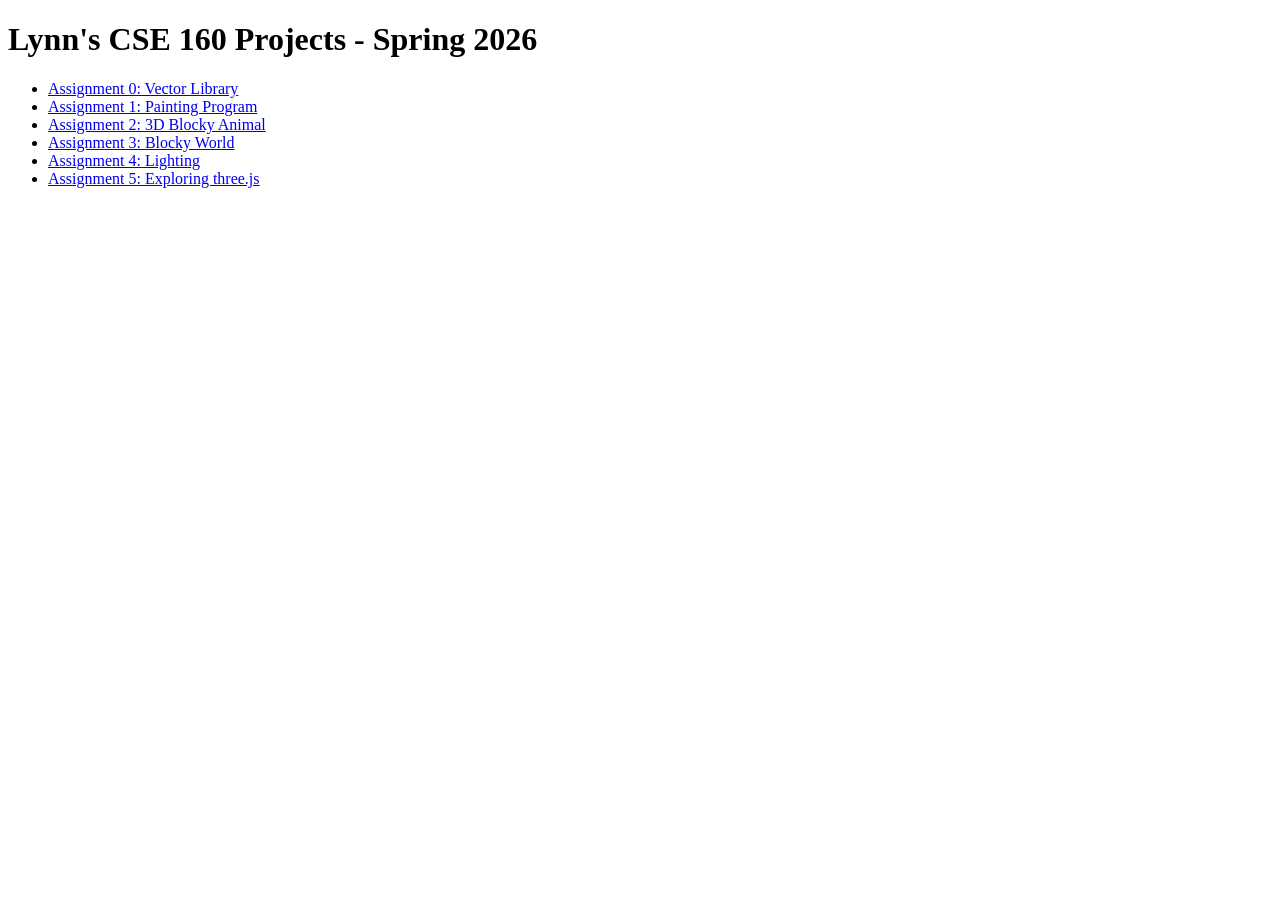
<file: index.html>
<!DOCTYPE html>
<html lang = "en">
<head>
    <meta charset="UTF-8">
    <title>Lynn's CSE 160 Projects</title>
</head>
<body>
    <h1>Lynn's CSE 160 Projects - Spring 2026</h1>
    <ul>
        <!-- Remember to use use relative paths to your html files so it works both locally and on Github Pages -->
        <li><a href="asgn0/asgn0.html">Assignment 0: Vector Library</a></li>
        <li><a href="asgn1/asgn1.html">Assignment 1: Painting Program</a></li>
        <li><a href="asgn2/asgn2.html">Assignment 2: 3D Blocky Animal</a></li>
        <li><a href="asgn3/asgn3.html">Assignment 3: Blocky World</a></li>
        <li><a href="asgn4/asgn4.html">Assignment 4: Lighting</a></li>
        <li><a href="asgn5/asgn5.html">Assignment 5: Exploring three.js</a></li>
    </ul>
</body>
</html>
</file>
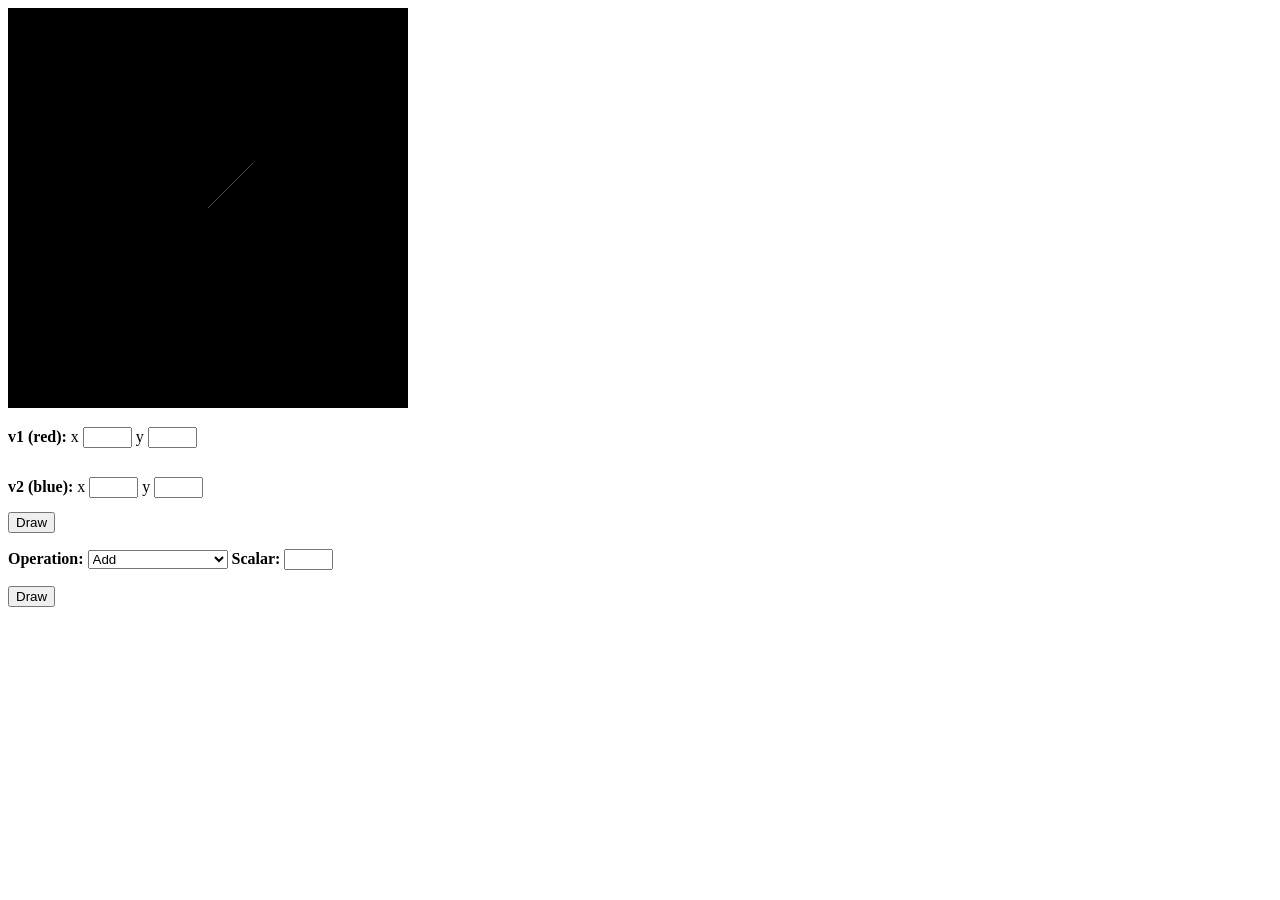
<file: asgn0/asgn0.html>
<!-- Name: Lynn Gen -->
<!-- Email: lygen@ucsc.edu -->

<!DOCTYPE html>
<html lang="en">
  <head>
    <meta charset="utf-8"/>
    <title>Asgn0: Vector Library</title>
    <link rel="stylesheet" href="asgn0.css">
  </head>

  <body onload="main()">
    <canvas id="canvas" width="400" height="400">
      Please use a browser that supports "canvas"
    </canvas>

    <script src="lib/cuon-matrix-cse160.js"></script>
    <script src="asgn0.js"></script>

    <!-- for inputting two vectors -->
    <div class="vectorInput">
      <p><strong>v1 (red):</strong></p>
      <p>x</p>  <!-- future: can use labels for horizonal align w/o CSS -->
      <input type="text" id="v1x" size="4"/>
      <p>y</p>
      <input type="text" id="v1y" size="4"/>
    </div>
    <div class="vectorInput">
      <p><strong>v2 (blue):</strong></p>
      <p>x</p>
      <input type="text" id="v2x" size="4"/>
      <p>y</p>
      <input type="text" id="v2y" size="4"/>
    </div>

    <button id="drawButton">Draw</button>

    <!-- for doing operations -->
    <div class="vectorInput">
      <p><strong>Operation:</strong></p>
      <select id="op">
        <option value="add">Add</option>
        <option value="sub">Subtract</option>
        <option value="mul">Multiply (scalar)</option>
        <option value="div">Divide (scalar)</option>
        <option value="magnitude">Print magnitude</option>
        <option value="normalize">Normalize</option>
        <option value="angle">Print angle between</option>
        <option value="area">Print triangle area</option>
      </select>
      <p><strong>Scalar:</strong><p>
      <input type="text" id="scalar" size="4"/>
    </div>

    <button id="opButton">Draw</button>

  </body>
</html>
</file>
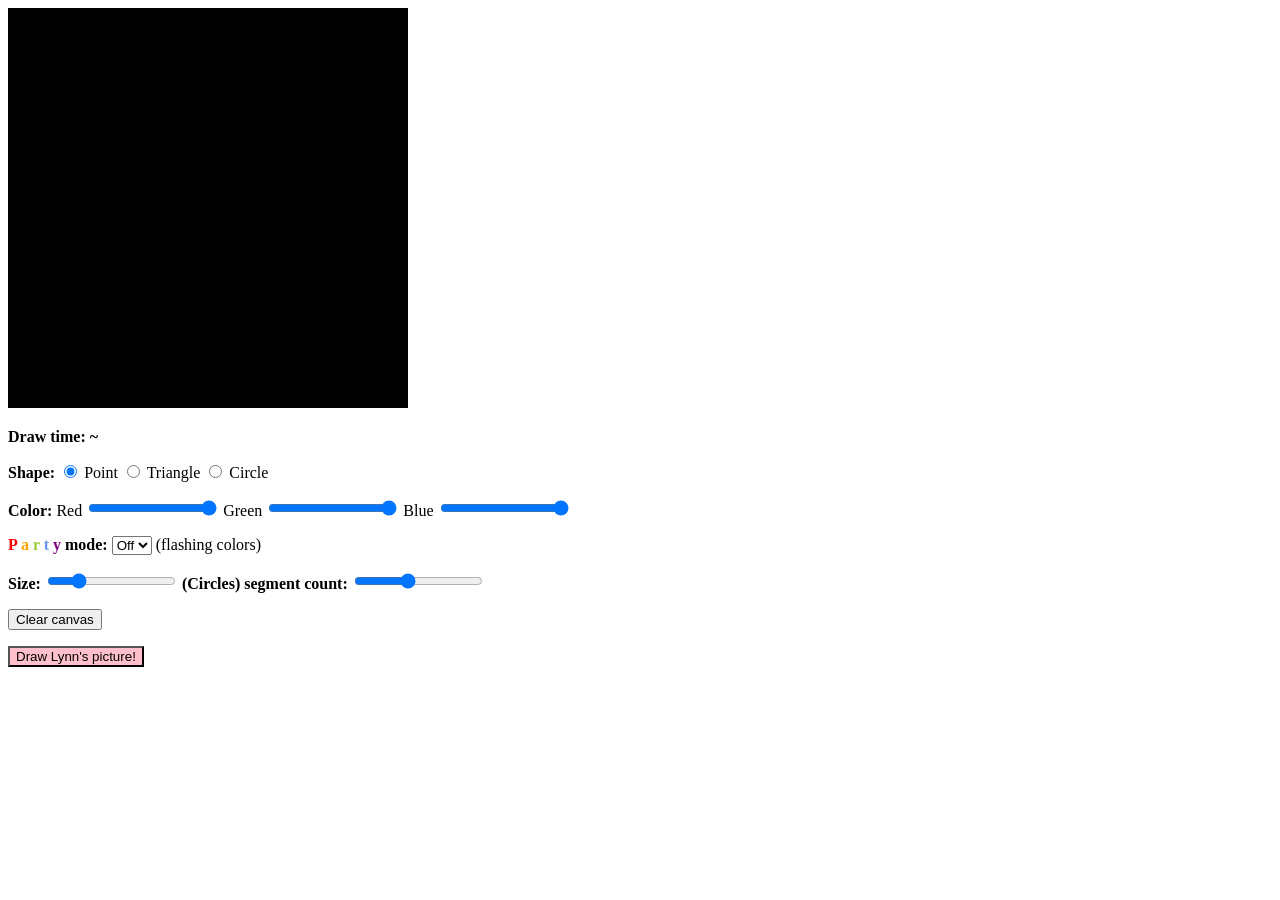
<file: asgn1/asgn1.html>
<!-- Name: Lynn Gen -->
<!-- Email: lygen@ucsc.edu -->

<!DOCTYPE html>
<html lang="en">
  <head>
    <meta charset="utf-8"/>
    <title>Asgn1: Painting Program</title>
  </head>

  <body onload="main()">
    <div>
      <canvas id="webgl" width="400" height="400">
        Please use a browser that supports "canvas"
      </canvas>
      <img src="img/LG_reference.jpg" id="lynnPicRef" style="visibility:hidden" height="400">
    </div>
    
    <div>
      <p>
        <strong>Draw time: ~</strong>
        <span id="msCounter"></span>
      </p>
    </div>

    <div>
      <label><strong>Shape: </strong></label>
      <input type="radio" id="selectPoint" name="shapeSelect" value="point" checked/>
      <label for="selectPoint">Point</label>
      <input type="radio" id="selectTriangle" name="shapeSelect" value="triangle"/>
      <label for="selectTriangle">Triangle</label>
      <input type="radio" id="selectCircle" name="shapeSelect" value="circle"/>
      <label for="selectCircle">Circle</label>
    </div>
    <p></p>
    <div>
      <label><strong>Color: </strong>Red</label>
      <input type="range" min="0" max="100" value="100" class="slider" id="redSlider">
      <label>Green</label>
      <input type="range" min="0" max="100" value="100" class="slider" id="greenSlider">
      <label>Blue</label>
      <input type="range" min="0" max="100" value="100" class="slider" id="blueSlider">
    </div>
    <p></p>
    <div>
      <label><strong>
        <span style="color:red">P</span>
        <span style="color:orange">a</span>
        <span style="color:yellowgreen">r</span>
        <span style="color:cornflowerblue">t</span>
        <span style="color:purple">y</span> mode: 
      </strong></label>
      <select id="partyModeSelect">
        <option value="off">Off</option>
        <option value="on">On</option>
      </select>
      <label>(flashing colors)</label>
    </div>
    <p></p>
    <div>
      <label><strong>Size: </strong></label>
      <input type="range" min="2" max="40" value="10" class="slider" id="sizeSlider">
      <label><strong>(Circles) segment count: </strong></label>
      <input type="range" min="5" max="32" value="16" class="slider" id="segmentCountSlider">
    </div>
    <p></p>
    <div>
      <button id="clearButton">Clear canvas</button>
    </div>
    <p></p>
    <div>
      <button id="lynnPicButton" style="background-color:pink">Draw Lynn's picture!</button>
    </div>

    <script src="lib/webgl-utils.js"></script>
    <script src="lib/webgl-debug.js"></script>
    <script src="lib/cuon-utils.js"></script>
    <script src="Point.js"></script>
    <script src="Triangle.js"></script>
    <script src="Circle.js"></script>
    <script src="LynnsPictureDrawer.js"></script>
    <script src="asgn1.js"></script>

  </body>
</html>
</file>
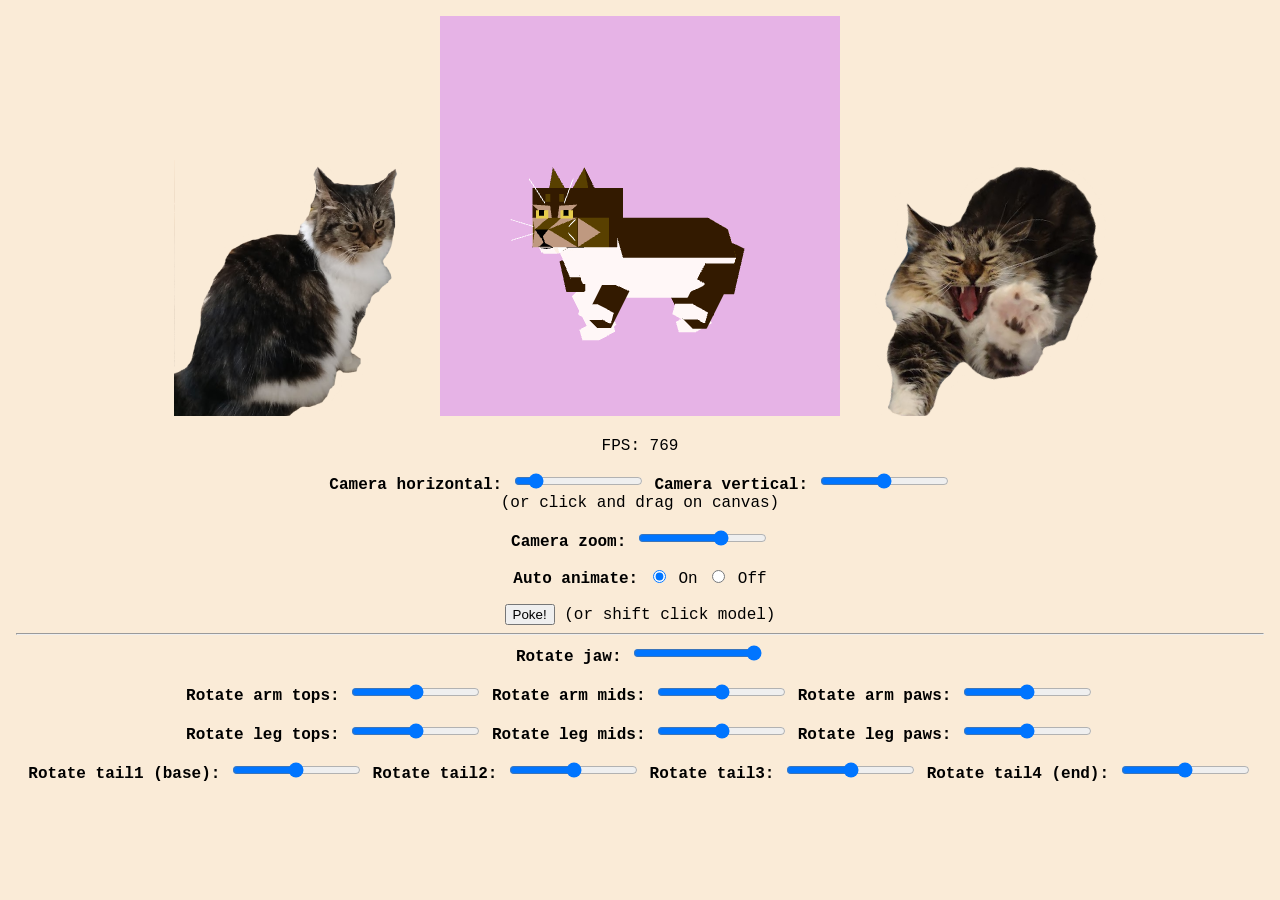
<file: asgn2/asgn2.html>
<!-- Name: Lynn Gen -->
<!-- Email: lygen@ucsc.edu -->

<!DOCTYPE html>
<html lang="en">
  <head>
    <meta charset="utf-8"/>
    <title>Asgn2: 3D Blocky Animal</title>
    <link rel="stylesheet" href="asgn2.css">
  </head>

  <body onload="main()">
    <div id="canvAndImg">
      <img src="img/loki1.png" title="A brown and white cat with a mischevious glance.">
      <canvas id="webgl" width="400" height="400">
        Please use a browser that supports "canvas"
      </canvas>
      <img src="img/loki2.png" title="A brown and white cat stretching and yawning.">
    </div>
    <p>FPS: <span id="fpsCounter"></span></p>

    <!-- <div id="controls"> -->
      <div>
        <label><strong>Camera horizontal: </strong></label>
        <input type="range" min="0" max="360" value="45" class="slider" id="cameraXSlider">
        <label><strong>Camera vertical: </strong></label>
        <input type="range" min="0" max="180" value="90" class="slider" id="cameraYSlider">
      </div>
      <span>(or click and drag on canvas)</span>
      <p></p>
      <div>
        <label><strong>Camera zoom: </strong></label>
        <input type="range" min="2" max="5" value="4" class="slider" id="cameraZoomSlider">
      </div>
      <p></p>
      <div>
        <label><strong>Auto animate: </strong></label>
        <input type="radio" id="animOn" name="autoAnimToggle" value="on" checked/>
        <label for="bobOn">On</label>
        <input type="radio" id="animOff" name="autoAnimToggle" value="off"/>
        <label for="bobOff">Off</label>
      </div>
      <p></p>
      <div>
        <button id="pokeButton">Poke!</button>
        <label>(or shift click model)</label>
      </div>
      <hr></hr>
      <div>
        <label><strong>Rotate jaw: </strong></label>
        <input type="range" min="-30" max="0" value="0" class="slider" id="jawSlider">
      </div>
      <p></p>
      <div>
        <label><strong>Rotate arm tops: </strong></label>
        <input type="range" min="-25" max="25" value="0" class="slider" id="armTopSlider">
        <label><strong>Rotate arm mids: </strong></label>
        <input type="range" min="-25" max="25" value="0" class="slider" id="armMidSlider">
        <label><strong>Rotate arm paws: </strong></label>
        <input type="range" min="-20" max="20" value="0" class="slider" id="armPawSlider">
      </div>
      <p></p>
      <div>
        <label><strong>Rotate leg tops: </strong></label>
        <input type="range" min="-25" max="25" value="0" class="slider" id="legTopSlider">
        <label><strong>Rotate leg mids: </strong></label>
        <input type="range" min="-25" max="25" value="0" class="slider" id="legMidSlider">
        <label><strong>Rotate leg paws: </strong></label>
        <input type="range" min="-20" max="20" value="0" class="slider" id="legPawSlider">
      </div>
      <p></p>
      <div>
        <label><strong>Rotate tail1 (base): </strong></label>
        <input type="range" min="-20" max="20" value="0" class="slider" id="tail1Slider">
        <label><strong>Rotate tail2: </strong></label>
        <input type="range" min="-20" max="20" value="0" class="slider" id="tail2Slider">
        <label><strong>Rotate tail3: </strong></label>
        <input type="range" min="-20" max="20" value="0" class="slider" id="tail3Slider">
        <label><strong>Rotate tail4 (end): </strong></label>
        <input type="range" min="-20" max="20" value="0" class="slider" id="tail4Slider">
      </div>
    <!-- </div> -->


    <script src="lib/webgl-utils.js"></script>
    <script src="lib/webgl-debug.js"></script>
    <script src="lib/cuon-utils.js"></script>
    <script src="lib/cuon-matrix-cse160.js"></script>
    <script src="Shape.js"></script>
    <script src="Cube.js"></script>
    <script src="Head.js"></script>
    <script src="Ear.js"></script>
    <script src="Body.js"></script>
    <script src="Jaw.js"></script>
    <script src="asgn2.js"></script>

  </body>
</html>
</file>
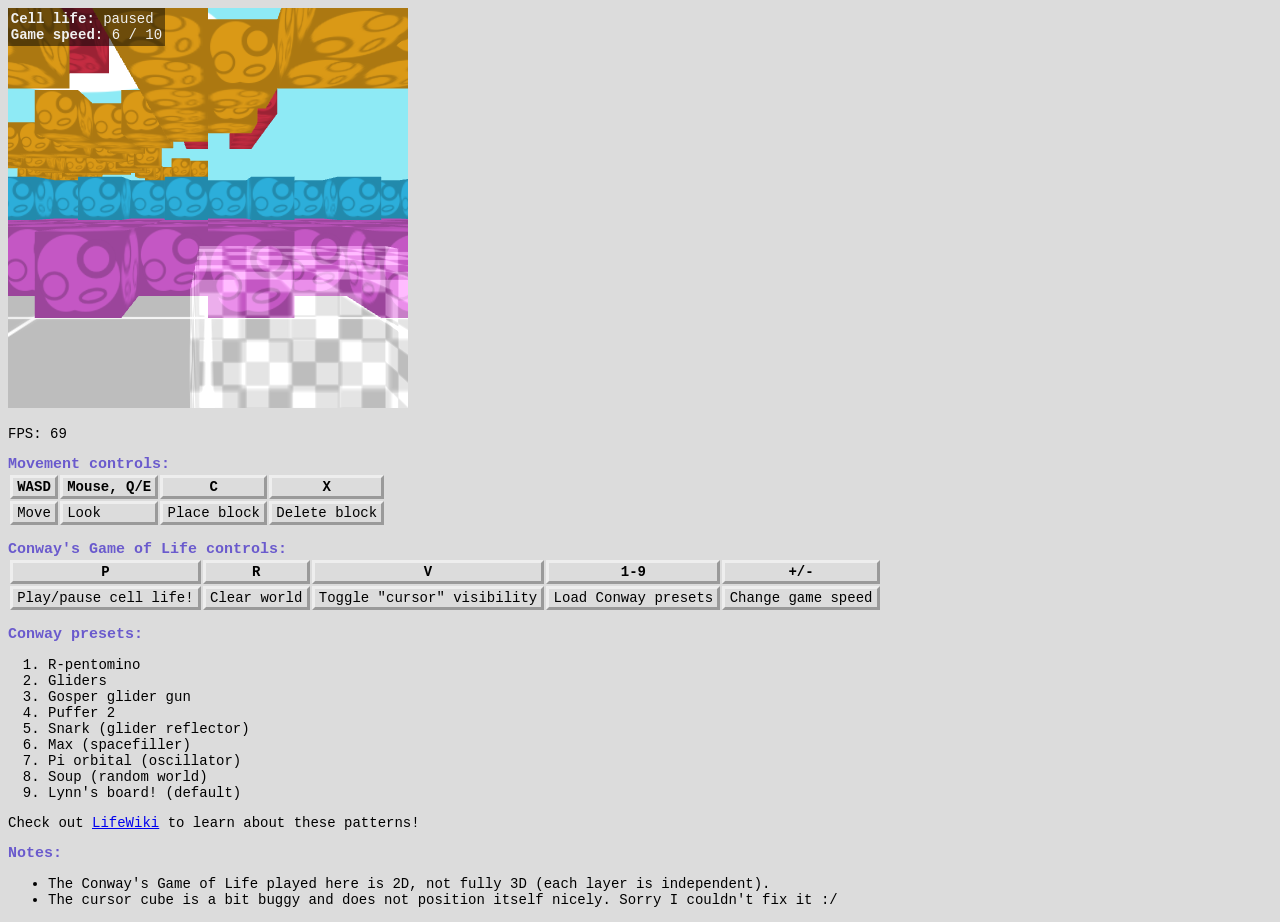
<file: asgn3/asgn3.html>
<!-- Name: Lynn Gen -->
<!-- Email: lygen@ucsc.edu -->

<!DOCTYPE html>
<html lang="en">
  <head>
    <meta charset="utf-8"/>
    <title>Asgn3: Blocky World</title>
    <link rel="stylesheet" href="asgn3.css">
  </head>

  <body onload="main()">
    <div id="container">
      <div id="canvasUI">
        <div><strong>Cell life: </strong><span id="conwayActive"></span></div>
        <div><strong>Game speed: </strong><span id="conwaySlowdown"></span> / 10</div>
      </div>
      <div id="canvAndImg">
        <canvas id="webgl" width="400" height="400">
          Please use a browser that supports "canvas"
        </canvas>
      </div>
      <p>FPS: <span id="fpsCounter"></span></p>
    </div>

    <div>
      <label>Movement controls:</label>
      <table>
        <tr>
          <th>WASD</th>
          <th>Mouse, Q/E</th>
          <th>C</th>
          <th>X</th>
        </tr>
        <tr>
          <td>Move</td>
          <td>Look</td>
          <td>Place block</td>
          <td>Delete block</td>
        </tr>
      </table>
      <p></p>
      <label>Conway's Game of Life controls:</label>
      <table>
        <tr>
          <th>P</th>
          <th>R</th>
          <th>V</th>
          <th>1-9</th>
          <th>+/-</th>
        </tr>
        <tr>
          <td>Play/pause cell life!</td>
          <td>Clear world</td>
          <td>Toggle "cursor" visibility</td>
          <td>Load Conway presets</td>
          <td>Change game speed</td>
        </tr>
      </table>
    </div>
    <p></p>

    <div>
      <label>Conway presets:</label>
      <ol>
        <li>R-pentomino</li>
        <li>Gliders</li>
        <li>Gosper glider gun</li>
        <li>Puffer 2</li>
        <li>Snark (glider reflector)</li>
        <li>Max (spacefiller)</li>
        <li>Pi orbital (oscillator)</li>
        <li>Soup (random world)</li>
        <li>Lynn's board! (default)</li>
      </ol>
      Check out <a href="https://conwaylife.com/wiki/">LifeWiki</a> to learn about these patterns!
    </div>
    <p></p>

    <div>
      <label>Notes:</label>
      <ul>
        <li>The Conway's Game of Life played here is 2D, not fully 3D (each layer is independent).</li>
        <li>The cursor cube is a bit buggy and does not position itself nicely. Sorry I couldn't fix it :/</li>
      </ul>
    </div>


    <script src="lib/webgl-utils.js"></script>
    <script src="lib/webgl-debug.js"></script>
    <script src="lib/cuon-utils.js"></script>
    <script src="lib/cuon-matrix-cse160.js"></script>
    <script src="Shape.js"></script>
    <script src="TexturedCube.js"></script>
    <script src="Cube.js"></script>
    <script src="Camera.js"></script>
    <script src="ConwayHelpers.js"></script>
    <script src="asgn3.js"></script>

  </body>
</html>
</file>
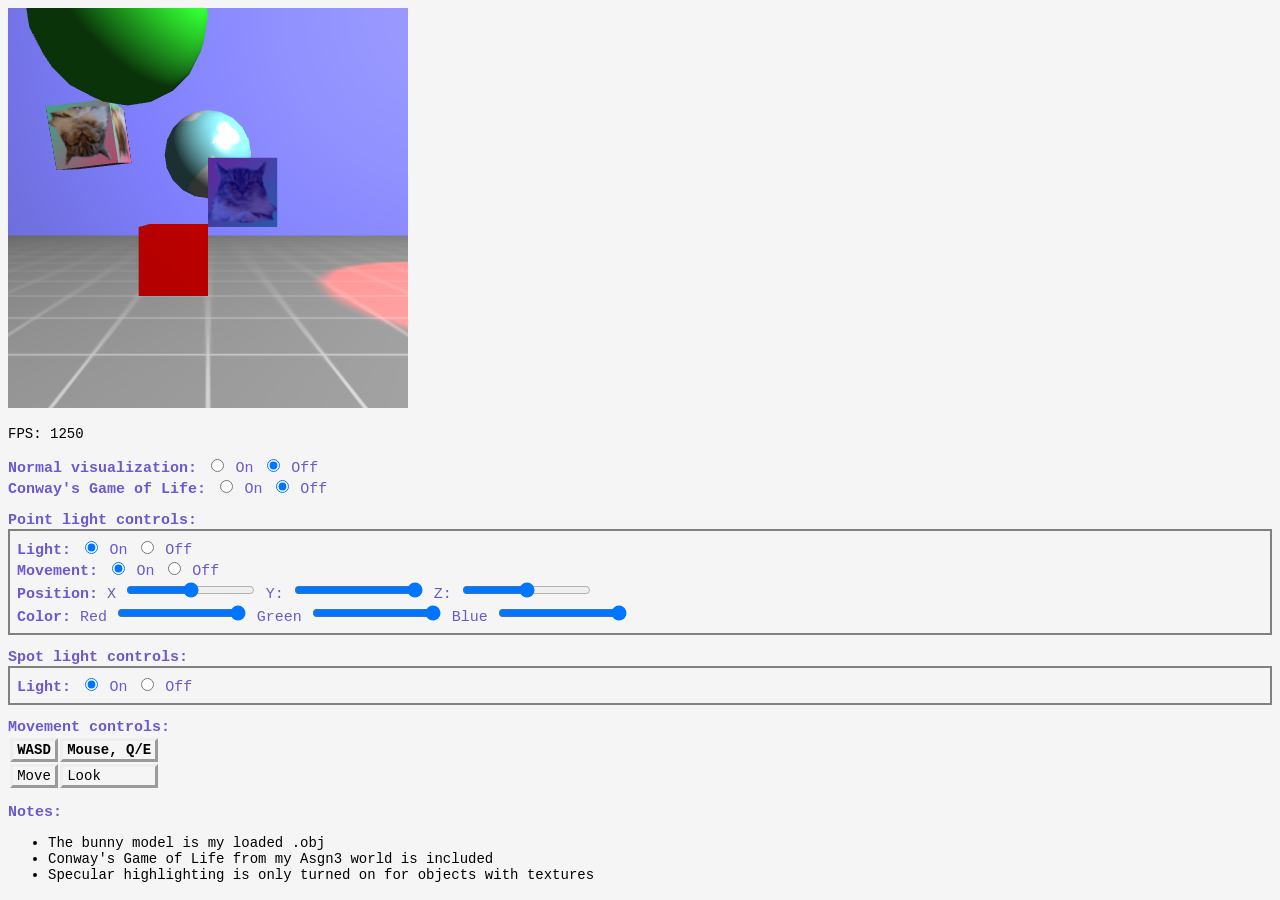
<file: asgn4/asgn4.html>
<!-- Name: Lynn Gen -->
<!-- Email: lygen@ucsc.edu -->

<!DOCTYPE html>
<html lang="en">
  <head>
    <meta charset="utf-8"/>
    <title>Asgn4: Lighting</title>
    <link rel="stylesheet" href="asgn4.css">
  </head>

  <body onload="main()">
    <div id="canvAndImg">
      <canvas id="webgl" width="400" height="400">
        Please use a browser that supports "canvas"
      </canvas>
    </div>
    <p>FPS: <span id="fpsCounter"></span></p>

    <div>
      <label><strong>Normal visualization: </strong></label>
      <input type="radio" id="normOn" name="normToggle" value="on"/>
      <label for="normOn">On</label>
      <input type="radio" id="normOff" name="normToggle" value="off" checked/>
      <label for="normOff">Off</label>
    </div>
    <div>
      <label><strong>Conway's Game of Life: </strong></label>
      <input type="radio" id="conwayOn" name="conwayToggle" value="on"/>
      <label for="conwayOn">On</label>
      <input type="radio" id="conwayOff" name="conwayToggle" value="off" checked/>
      <label for="conwayOff">Off</label>
    </div>
    <p></p>

    <label><strong>Point light controls:</strong></label>
    <div class="container">
      <div>
        <label><strong>Light: </strong></label>
        <input type="radio" id="lightOn" name="lightToggle" value="on" checked/>
        <label for="lightOn">On</label>
        <input type="radio" id="lightOff" name="lightToggle" value="off"/>
        <label for="lightOff">Off</label>
      </div>
      <div>
        <label><strong>Movement: </strong></label>
        <input type="radio" id="lightAnimOn" name="lightAnimToggle" value="on" checked/>
        <label for="lightAnimOn">On</label>
        <input type="radio" id="lightAnimOff" name="lightAnimToggle" value="off"/>
        <label for="lightAnimOff">Off</label>
      </div>
      <div>
        <label><strong>Position: </strong>X</label>
        <input type="range" min="-16" max="16" value="0" class="slider" id="lightXSlider">
        <label>Y:</label>
        <input type="range" min="-16" max="16" value="16" class="slider" id="lightYSlider">
        <label>Z:</label>
        <input type="range" min="-16" max="16" value="0" class="slider" id="lightZSlider">
      </div>
      <div>
        <label><strong>Color: </strong>Red</label>
        <input type="range" min="0" max="100" value="100" class="slider" id="redSlider">
        <label>Green</label>
        <input type="range" min="0" max="100" value="100" class="slider" id="greenSlider">
        <label>Blue</label>
        <input type="range" min="0" max="100" value="100" class="slider" id="blueSlider">
      </div>
    </div>
    <p></p>

    <label><strong>Spot light controls:</strong></label>
    <div class="container">
      <div>
        <label><strong>Light: </strong></label>
        <input type="radio" id="spotlightOn" name="spotlightToggle" value="on" checked/>
        <label for="spotlightOn">On</label>
        <input type="radio" id="spotlightOff" name="spotlightToggle" value="off"/>
        <label for="spotlightOff">Off</label>
      </div>
    </div>
    <p></p>

    <div>
      <label><strong>Movement controls:</strong></label>
      <table>
        <tr>
          <th>WASD</th>
          <th>Mouse, Q/E</th>
        </tr>
        <tr>
          <td>Move</td>
          <td>Look</td>
        </tr>
      </table>
      <p></p>
    </div>
    <p></p>

    <label><strong>Notes:</strong></label>
    <ul>
      <li>The bunny model is my loaded .obj</li>
      <li>Conway's Game of Life from my Asgn3 world is included</li>
      <li>Specular highlighting is only turned on for objects with textures</li>
    </ul>


    <script src="lib/webgl-utils.js"></script>
    <script src="lib/webgl-debug.js"></script>
    <script src="lib/cuon-utils.js"></script>
    <script src="lib/cuon-matrix-cse160.js"></script>
    <script src="Shape.js"></script>
    <script src="Camera.js"></script>
    <script src="NormalledTexturedCube.js"></script>
    <script src="NormalledTexturedSphere.js"></script>
    <script src="ObjModel.js"></script>
    <script src="Loki.js"></script>
    <script src="ConwayHelpers.js"></script>
    <script src="asgn4.js"></script>

  </body>
</html>
</file>
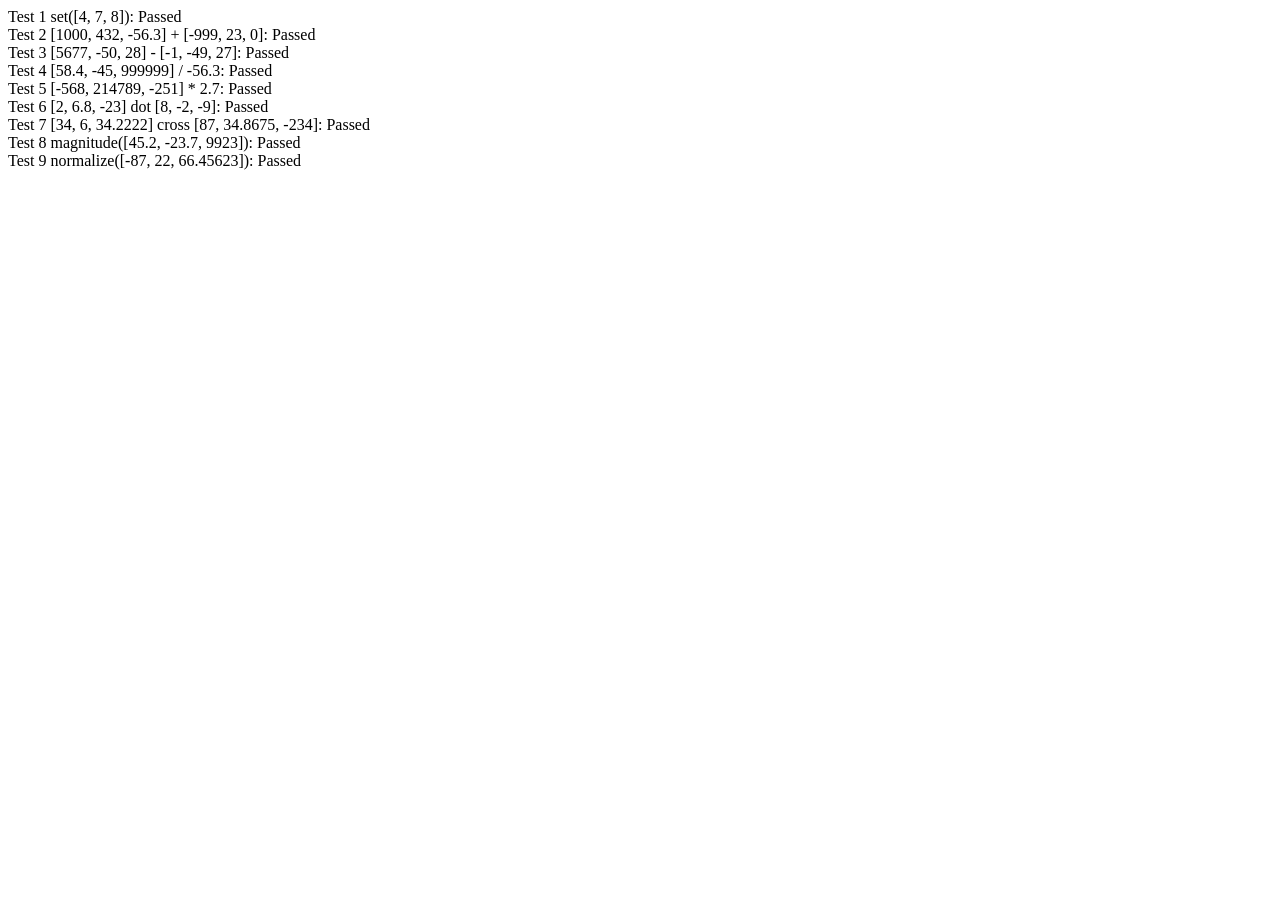
<file: asgn0/lib/vectorTests.html>
<!DOCTYPE html>
<html>

<head>
  <meta charset="UTF-8" />
  <meta name="viewport" content="width=device-width" />
  <title>Vector Tests</title>
</head>

<body>
  Test 1 set([4, 7, 8]): <span id=test1></span>
  <br>
  Test 2 [1000, 432, -56.3] + [-999, 23, 0]: <span id=test2></span>
  <br>
  Test 3 [5677, -50, 28] - [-1, -49, 27]: <span id=test3></span>
  <br>
  Test 4 [58.4, -45, 999999] / -56.3: <span id=test4></span>
  <br>
  Test 5 [-568, 214789, -251] * 2.7: <span id=test5></span>
  <br>
  Test 6 [2, 6.8, -23] dot [8, -2, -9]: <span id=test6></span>
  <br>
  Test 7 [34, 6, 34.2222] cross [87, 34.8675, -234]: <span id=test7></span>
  <br>
  Test 8 magnitude([45.2, -23.7, 9923]): <span id=test8></span>
  <br>
  Test 9 normalize([-87, 22, 66.45623]): <span id=test9></span>

  <script src="cuon-matrix-cse160.js"></script>
  <script>
    var ERROR = 0.1

    function verify(vect, sol, text) {
      passed = vect.every((val, i) => Math.abs(val - sol[i]) < ERROR)
      passed ? text.innerHTML = "Passed" : text.innerHTML = "Failed"
    }
    // Test 1 set([4, 7, 8])
    let text = document.getElementById("test1")
    let vect1 = new Vector3([0, 0, 0])
    let vect2 = new Vector3([4, 7, 8])
    vect1.set(vect2)
    let v1 = vect1.elements
    verify(v1, [4, 7, 8], text)

    // Test 2 [1000, 432, -56.3] + [-999, 23, 0]
    text = document.getElementById("test2")
    vect1 = new Vector3([1000, 432, -56.3])
    vect2 = new Vector3([-999, 23, 0])
    vect1.add(vect2)
    let v = vect1.elements
    verify(v, [1, 455, -56.3], text)

    // Test 3 [5677, -50, 28] - [-1, -49, 27]
    text = document.getElementById("test3")
    vect1 = new Vector3([5677, -50, 28])
    vect2 = new Vector3([-1, -49, 27])
    vect1.sub(vect2)
    v = vect1.elements
    verify(v, [5678, -1, 1], text)

    // Test 4 [58.4, -45, 999999] / -56.3
    text = document.getElementById("test4")
    let vect = new Vector3([58.4, -45, 999999])
    vect.div(-56.3)
    v = vect.elements
    verify(v, [-1.037300178, 0.79928952, -17761.971580817], text)

    // Test 5 [-568, 214789, -251] * 2.7
    text = document.getElementById("test5")
    vect = new Vector3([-568, 214789, -251])
    vect.mul(2.7)
    v = vect.elements
    verify(v, [-1533.6, 579930.3, -677.7], text)

    // Test 6 [2, 6.8, -23] dot [8, -2, -9]
    text = document.getElementById("test6")
    vect1 = new Vector3([2, 6.8, -23])
    vect2 = new Vector3([8, -2, -9])
    let num = Vector3.dot(vect1, vect2)
    Math.abs(num - 209.4) < ERROR ? text.innerHTML = "Passed" : text.innerHTML = "Failed"

    // Test 7 [34, 6, 34.2222] cross [87, 34.8675, -234]
    text = document.getElementById("test7")
    vect1 = new Vector3([34, 6, 34.2222])
    vect2 = new Vector3([87, 34.8675, -234])
    v = Vector3.cross(vect1, vect2).elements
    verify(v, [-2597.2425585, 10933.3314, 663.495], text)

    // Test 8 magnitude([45.2, -23.7, 9923])
    text = document.getElementById("test8")
    vect = new Vector3([45.2, -23.7, 9923])
    num = vect.magnitude()
    Math.abs(num - 9923.131246235) < ERROR ? text.innerHTML = "Passed" : text.innerHTML = "Failed"

    // Test 9 normalize([-87, 22, 66.45623])
    text = document.getElementById("test9")
    vect = new Vector3([-87, 22, 66.45623])
    v = vect.normalize().elements
    verify(v, [-0.779104913, 0.197015035, 0.595130751], text)
  </script>
</body>

</html>
</file>
<file: asgn0/asgn0.css>
.vectorInput {
    display: flex;
    align-items: baseline;
    column-gap: 0.25em;
}
</file>
<file: asgn2/asgn2.css>
body {
    /* display: flex; */
    justify-content: space-evenly;
    margin: 1em;
    text-align: center;
    background-color: antiquewhite;
    font-family: 'Courier New', Courier, monospace;
}

.canvAndImg {
    display: flex;
}
</file>
<file: asgn3/asgn3.css>
body {
    font-family: 'Courier New', Courier, monospace;
    font-size: 14px;
    justify-content: space-evenly;
    /* text-align: center; */
    background-color: gainsboro;
}

th {
    font-weight: bold;
}
th, td {
    border-style: outset;
    padding-left: 0.3em;
    padding-right: 0.3em;
}

label {
    color: slateblue;
    font-size: 15px;
    font-weight: bold;
}

#canvasUI {
    padding: 0.2em;
    background-color: rgba(0,0,0,0.5);
    color: rgb(240,240,240);
    position: absolute;
    left: 8px;
    top: 8px;
}
</file>
<file: asgn4/asgn4.css>
body {
    font-family: 'Courier New', Courier, monospace;
    font-size: 14px;
    /* justify-content: space-evenly; */
    /* text-align: center; */
    background-color: whitesmoke;
}

th {
    font-weight: bold;
}
th, td {
    border-style: outset;
    padding-left: 0.3em;
    padding-right: 0.3em;
}

label {
    color: slateblue;
    font-size: 15px;
    /* font-weight: bold; */
}

.container {
    border-style: solid;
    border-color: gray;
    border-width: 0.15em;
    padding: 0.5em
}
</file>
